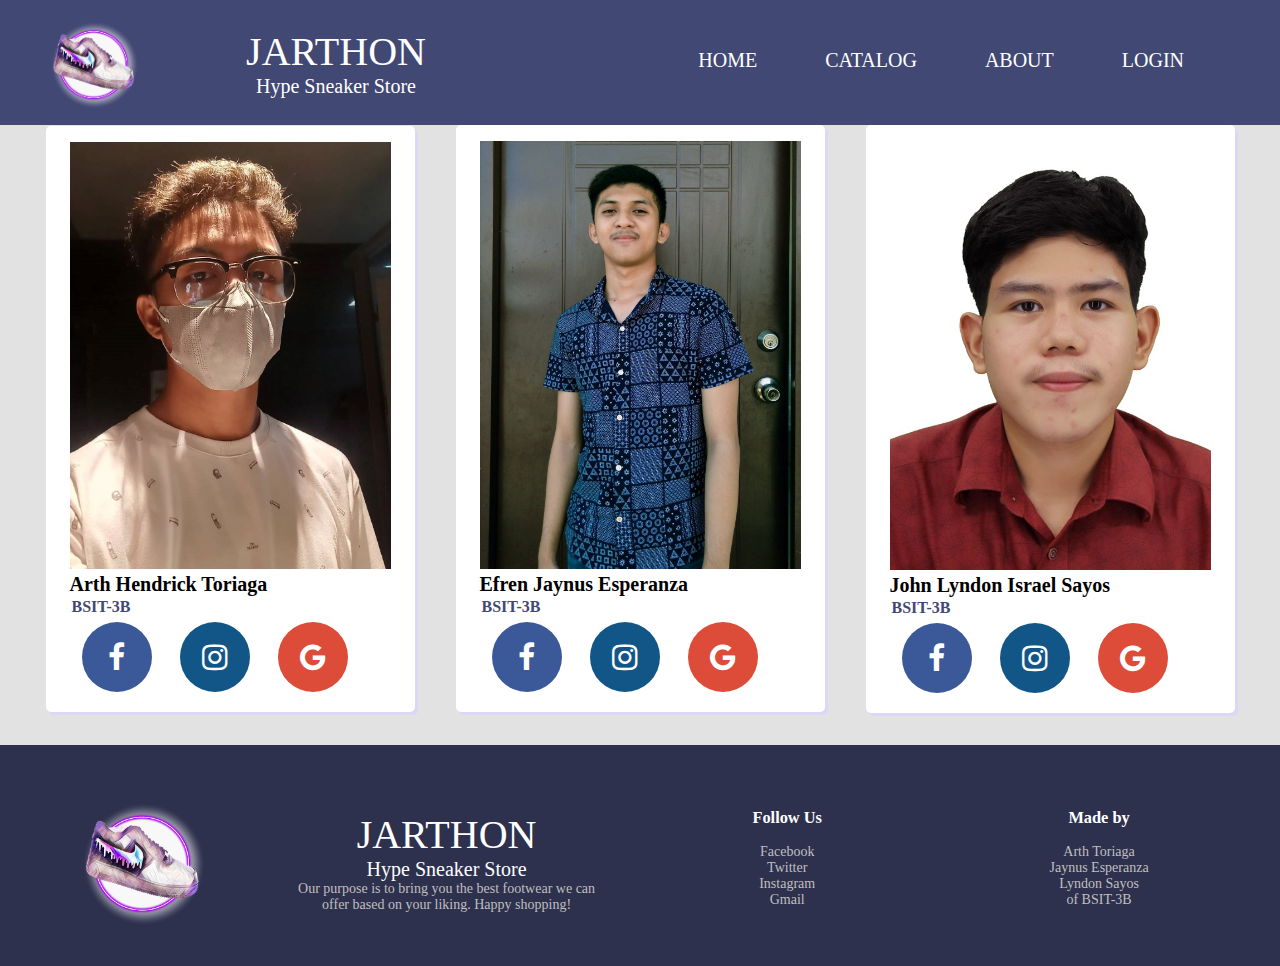
<file: about.html>
<!DOCTYPE html>
<html lang="en">
  <head>
    <meta charset="UTF-8" />
    <meta http-equiv="X-UA-Compatible" content="IE=edge" />
    <meta name="viewport" content="width=device-width, initial-scale=1.0" />
    <link
      rel="stylesheet"
      href="https://cdnjs.cloudflare.com/ajax/libs/font-awesome/4.7.0/css/font-awesome.min.css"
    />
    <link rel="stylesheet" href="css/style.css" />
    <link rel="stylesheet" href="css/responsive.css" />

    <title>About - JARTHON</title>
  </head>
  <body>
    <div class="navbar">
      <div class="head-logo flex-col-8">
        <img src="images/logo/logoonly.png" class="logo-header" />
      </div>
      <div class="web-name flex-col-4">
        <h3>JARTHON</h3>
        <p>Hype Sneaker Store</p>
      </div>
      <nav class="flex-col-2">
        <ul id="MenuItems">
          <li><a href="index.html">HOME</a></li>
          <li><a href="catalog.html">CATALOG</a></li>
          <li><a href="about.html">ABOUT</a></li>
          <li><a href="login.html">LOGIN</a></li>
        </ul>
      </nav>
      <img
        src="images/logo/menu.png"
        class="menu-icon"
        onclick="menutoggle()"
      />
    </div>
    <div class="container">
      <div class="row">
        <div class="flex-col-3">
          <div class="items">
            <img src="images/arth.jpg" alt="" class="aboutimg" />
            <h5>Arth Hendrick Toriaga</h5>
            <p class="price-desc">BSIT-3B</p>
            <a
              href="https://www.facebook.com/sininghhhhh"
              class="fa fa-facebook"
            ></a>
            <a
              href="https://www.instagram.com/sininghhhh"
              class="fa fa-instagram"
            ></a>
            <div class="tooltip">
              <i class="fa fa-google" aria-hidden="true"></i>
              <span class="tooltiptext">arthhendrick.toriaga@cvsu.edu.ph</span>
            </div>
          </div>
        </div>
        <div class="flex-col-3">
          <div class="items">
            <img src="images/jaynus.jpg" alt="" class="aboutimg" />
            <h5>Efren Jaynus Esperanza</h5>
            <p class="price-desc">BSIT-3B</p>
            <a
              href="https://www.facebook.com/Jaynusesperanza.9"
              class="fa fa-facebook"
            ></a>
            <a
              href="https://www.instagram.com/jaaynus"
              class="fa fa-instagram"
            ></a>
            <div class="tooltip">
              <i class="fa fa-google" aria-hidden="true"></i>
              <span class="tooltiptext">efrenjaynus.esperanza@cvsu.edu.ph</span>
            </div>
          </div>
        </div>
        <div class="flex-col-3">
          <div class="items">
            <img src="images/lyndon.jpg" alt="" class="aboutimg" />
            <h5>John Lyndon Israel Sayos</h5>
            <p class="price-desc">BSIT-3B</p>
            <a
              href="https://www.facebook.com/lyndon.sayos"
              class="fa fa-facebook"
            ></a>
            <a
              href="https://www.instagram.com/lyndon.sayos "
              class="fa fa-instagram"
            ></a>
            <div class="tooltip">
              <i class="fa fa-google" aria-hidden="true"></i>
              <span class="tooltiptext"
                >johnlyndonisrael.sayos@cvsu.edu.ph</span
              >
            </div>
          </div>
        </div>
      </div>
    </div>

    <div class="footer">
      <div class="container">
        <div class="row">
          <div class="foot-logo flex-col-8">
            <img src="images/logo/logoonly.png" class="logo-footer" />
          </div>
          <div class="web-name flex-col-4">
            <h3>JARTHON</h3>
            <p style="color: white">Hype Sneaker Store</p>
            <p style="font-size: 14px">
              Our purpose is to bring you the best footwear we can offer based
              on your liking. Happy shopping!
            </p>
          </div>
          <div class="footer-col-3">
            <h3>Follow Us</h3>
            <ul>
              <li>Facebook</li>
              <li>Twitter</li>
              <li>Instagram</li>
              <li>Gmail</li>
            </ul>
          </div>
          <div class="footer-col-4">
            <h3>Made by</h3>
            <ul>
              <li>Arth Toriaga</li>
              <li>Jaynus Esperanza</li>
              <li>Lyndon Sayos</li>
              <li>of BSIT-3B</li>
            </ul>
          </div>
        </div>
      </div>
    </div>
    <script type="text/javascript">
      var MenuItems = document.getElementById("MenuItems");

      function menutoggle() {
        if (MenuItems.style.maxHeight == "0px") {
          MenuItems.style.maxHeight = "200px";
        } else {
          MenuItems.style.maxHeight = "0px";
        }
      }
    </script>
  </body>
</html>
</file>
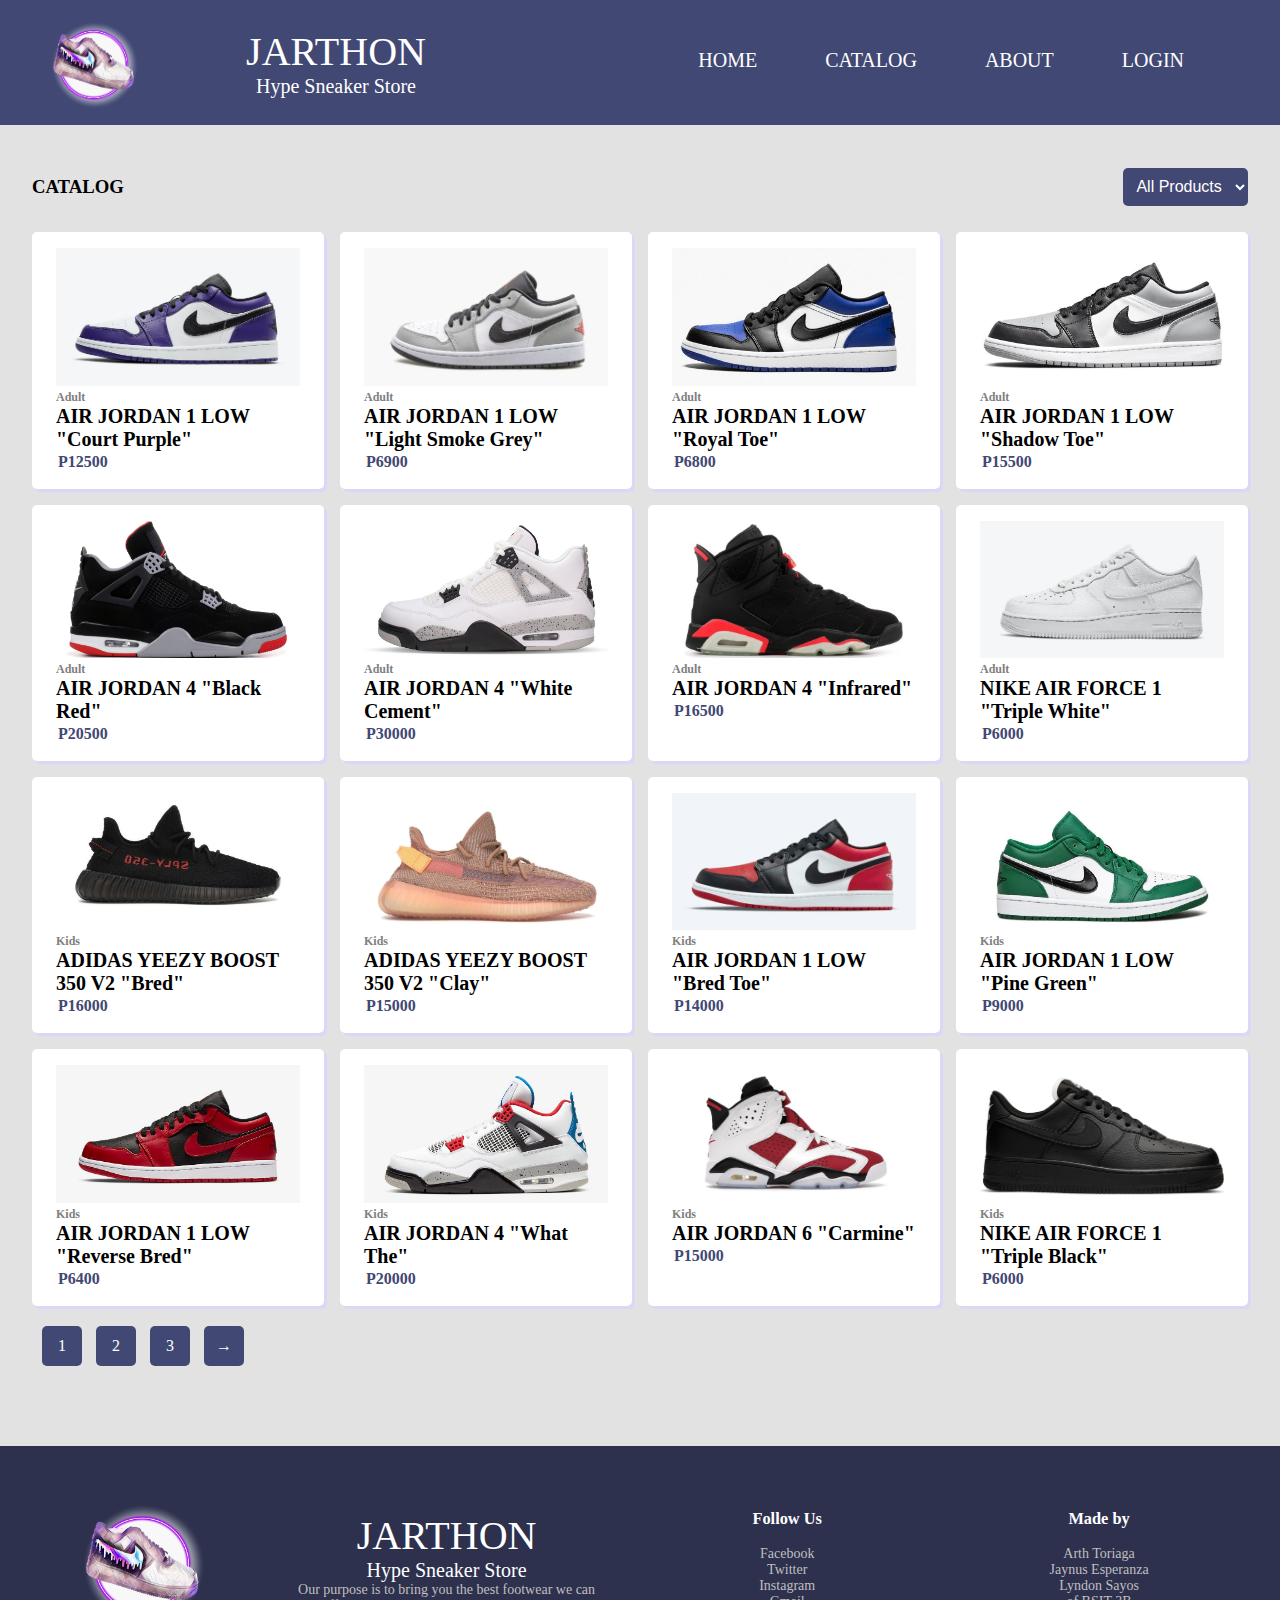
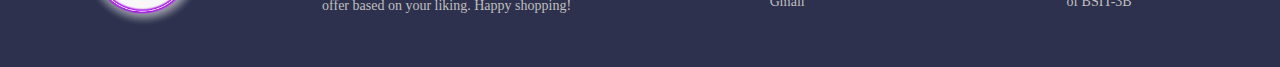
<file: catalog.html>
<!DOCTYPE html>
<html lang="en">
  <head>
    <meta charset="UTF-8" />
    <meta http-equiv="X-UA-Compatible" content="IE=edge" />
    <meta name="viewport" content="width=device-width, initial-scale=1.0" />
    <link rel="stylesheet" href="css/style.css" />
    <link rel="stylesheet" href="css/responsive.css" />
    <link rel="stylesheet" href="css/modal.css" />
    <title>Catalog - JARTHON</title>
  </head>
  <body>
    <div class="navbar">
      <div class="head-logo flex-col-8">
        <img src="images/logo/logoonly.png" class="logo-header" />
      </div>
      <div class="web-name flex-col-4">
        <h3>JARTHON</h3>
        <p>Hype Sneaker Store</p>
      </div>
      <nav class="flex-col-2">
        <ul id="MenuItems">
          <li><a href="index.html">HOME</a></li>
          <li><a href="catalog.html">CATALOG</a></li>
          <li><a href="about.html">ABOUT</a></li>
          <li><a href="login.html">LOGIN</a></li>
        </ul>
      </nav>
      <img
        src="images/logo/menu.png"
        class="menu-icon"
        onclick="menutoggle()"
      />
    </div>

    <!-- The Modal -->
    <div id="myModal" class="modal">
      <!-- Modal content -->
      <div class="modal-content">
        <div class="modal-header">
          <span class="close">&times;</span>
          <h2>ADD TO CART</h2>
        </div>
        <div class="modal-body">
          <div class="row">
            <div class="item-left flex-col-3">
              <img
                src="images/airjordan1lowGreen.jpg"
                alt=""
                class="item-img"
              />
            </div>
            <div class="item-right flex-col-2">
              <h6>Adult</h6>
              <h5>AIR JORDAN 1 LOW (Green)</h5>
              <p class="price-desc">P6500</p>
              <button type="submit" class="add-to-cart" onclick="addCart()">
                Add to Cart
              </button>
            </div>
          </div>
        </div>
      </div>
    </div>

    <div class="catalog">
      <div class="row row-2">
        <h3>CATALOG</h3>
        <select name="" id="sort" onchange="sortItems.call(this, event)">
          <option value="" selected>All Products</option>
          <option value="">Adult</option>
          <option value="">Kids</option>
        </select>
      </div>

      <div id="adult">
        <div class="items-container">
          <div class="items" id="myBtn">
            <img src="images/Adult/aj1lowcourtpurple.jpg" alt="" class="" />
            <h6>Adult</h6>
            <h5>AIR JORDAN 1 LOW "Court Purple"</h5>
            <p class="price-desc">P12500</p>
          </div>
          <div class="items">
            <img src="images/Adult/aj1lowlightsmokegrey.jpg" alt="" class="" />
            <h6>Adult</h6>
            <h5>AIR JORDAN 1 LOW "Light Smoke Grey"</h5>
            <p class="price-desc">P6900</p>
          </div>
          <div class="items">
            <img src="images/Adult/aj1lowroyaltoe.jpg" alt="" class="" />
            <h6>Adult</h6>
            <h5>AIR JORDAN 1 LOW "Royal Toe"</h5>
            <p class="price-desc">P6800</p>
          </div>
          <div class="items">
            <img src="images/Adult/aj1lowshadowtoe.jpg" alt="" class="" />
            <h6>Adult</h6>
            <h5>AIR JORDAN 1 LOW "Shadow Toe"</h5>
            <p class="price-desc">P15500</p>
          </div>
          <div class="items">
            <img src="images/Adult/aj4blackred.jpg" alt="" class="" />
            <h6>Adult</h6>
            <h5>AIR JORDAN 4 "Black Red"</h5>
            <p class="price-desc">P20500</p>
          </div>
          <div class="items">
            <img src="images/Adult/aj4whitecement.jpg" alt="" class="" />
            <h6>Adult</h6>
            <h5>AIR JORDAN 4 "White Cement"</h5>
            <p class="price-desc">P30000</p>
          </div>
          <div class="items">
            <img src="images/Adult/aj6infrared.jpg" alt="" class="" />
            <h6>Adult</h6>
            <h5>AIR JORDAN 4 "Infrared"</h5>
            <p class="price-desc">P16500</p>
          </div>
          <div class="items">
            <img src="images/Adult/naf1triplewhite.jpg" alt="" class="" />
            <h6>Adult</h6>
            <h5>NIKE AIR FORCE 1 "Triple White"</h5>
            <p class="price-desc">P6000</p>
          </div>
        </div>
      </div>
      <div id="kids">
        <div class="items-container">
          <div class="items" id="myBtn">
            <img src="images/Kids/addyb350bred.jpg" alt="" class="" />
            <h6>Kids</h6>
            <h5>ADIDAS YEEZY BOOST 350 V2 "Bred"</h5>
            <p class="price-desc">P16000</p>
          </div>
          <div class="items">
            <img src="images/Kids/addyb350clay.jpg" alt="" class="" />
            <h6>Kids</h6>
            <h5>ADIDAS YEEZY BOOST 350 V2 "Clay"</h5>
            <p class="price-desc">P15000</p>
          </div>
          <div class="items">
            <img src="images/Kids/aj1lowbredtoe.jpg" alt="" class="" />
            <h6>Kids</h6>
            <h5>AIR JORDAN 1 LOW "Bred Toe"</h5>
            <p class="price-desc">P14000</p>
          </div>
          <div class="items">
            <img src="images/Kids/aj1lowpinegreen.jpg" alt="" class="" />
            <h6>Kids</h6>
            <h5>AIR JORDAN 1 LOW "Pine Green"</h5>
            <p class="price-desc">P9000</p>
          </div>
          <div class="items">
            <img src="images/Kids/aj1lowreversebred.jpeg" alt="" class="" />
            <h6>Kids</h6>
            <h5>AIR JORDAN 1 LOW "Reverse Bred"</h5>
            <p class="price-desc">P6400</p>
          </div>
          <div class="items">
            <img src="images/Kids/aj4whatthe.jpg" alt="" class="" />
            <h6>Kids</h6>
            <h5>AIR JORDAN 4 "What The"</h5>
            <p class="price-desc">P20000</p>
          </div>
          <div class="items">
            <img src="images/Kids/aj6carmine.jpg" alt="" class="" />
            <h6>Kids</h6>
            <h5>AIR JORDAN 6 "Carmine"</h5>
            <p class="price-desc">P15000</p>
          </div>
          <div class="items">
            <img src="images/Kids/naf1tripleblack.png" alt="" class="" />
            <h6>Kids</h6>
            <h5>NIKE AIR FORCE 1 "Triple Black"</h5>
            <p class="price-desc">P6000</p>
          </div>
        </div>
      </div>

      <div class="page-btn">
        <span>1</span>
        <span>2</span>
        <span>3</span>
        <span>&#8594;</span>
      </div>
    </div>

    <div class="footer">
      <div class="container">
        <div class="row">
          <div class="foot-logo flex-col-8">
            <img src="images/logo/logoonly.png" class="logo-footer" />
          </div>
          <div class="web-name flex-col-4">
            <h3>JARTHON</h3>
            <p style="color: white">Hype Sneaker Store</p>
            <p style="font-size: 14px">
              Our purpose is to bring you the best footwear we can offer based
              on your liking. Happy shopping!
            </p>
          </div>
          <div class="footer-col-3">
            <h3>Follow Us</h3>
            <ul>
              <li>Facebook</li>
              <li>Twitter</li>
              <li>Instagram</li>
              <li>Gmail</li>
            </ul>
          </div>
          <div class="footer-col-4">
            <h3>Made by</h3>
            <ul>
              <li>Arth Toriaga</li>
              <li>Jaynus Esperanza</li>
              <li>Lyndon Sayos</li>
              <li>of BSIT-3B</li>
            </ul>
          </div>
        </div>
      </div>
    </div>

    <script>
      // Get the modal
      var modal = document.getElementById("myModal");

      // Get the button that opens the modal
      var btn = document.getElementById("myBtn");

      var span = document.getElementsByClassName("close")[0];

      // When the user clicks the button, open the modal
      btn.onclick = function () {
        modal.style.display = "block";
      };

      var items = document.getElementsByClassName("items"); //all items class array
      const itemimage = document.querySelectorAll(".items img"); // all items image array
      const itemname = document.querySelectorAll(".items h5");
      const itemprice = document.querySelectorAll(".items .price-desc");

      const modalimg = document.querySelector(".item-left img");
      const modalname = document.querySelector(".item-right h5");
      const modalprice = document.querySelector(".item-right .price-desc");

      //SORT ITEMS JS
      var sortselect = document.getElementById("sort");
      var adult = document.getElementById("adult");
      var kids = document.getElementById("kids");
      function sortItems(event) {
        sorttext = this.options[this.selectedIndex].text;
        if (sorttext == "All Products") {
          adult.style.display = "block";
          kids.style.display = "block";
        }
        if (sorttext == "Adult") {
          adult.style.display = "block";
          kids.style.display = "none";
        }
        if (sorttext == "Kids") {
          adult.style.display = "none";
          kids.style.display = "block";
        }
      }

      //ALERT ONCLICK
      function addCart() {
        alert(
          "Successfully added to cart! \nName: " +
            modalname.innerHTML +
            "\nPrice: " +
            modalprice.innerHTML +
            "\n\n sorry sir alaws backend hehe"
        );
      }

      //Assign onclick on every item
      for (var i = 0; i < items.length; i++) {
        (function (index) {
          items[i].onclick = function () {
            modal.style.display = "block";
            modalimg.src = itemimage[index].src; //match modal image into selected item
            modalname.innerHTML = itemname[index].innerHTML;
            modalprice.innerHTML = itemprice[index].innerHTML;
          };
        })(i);
        //items[i].onclick = log(i);
      }

      // When the user clicks on <span> (x), close the modal
      span.onclick = function () {
        modal.style.display = "none";
      };

      // When the user clicks anywhere outside of the modal, close it
      window.onclick = function (event) {
        if (event.target == modal) {
          modal.style.display = "none";
        }
      };
    </script>
  </body>
</html>
</file>
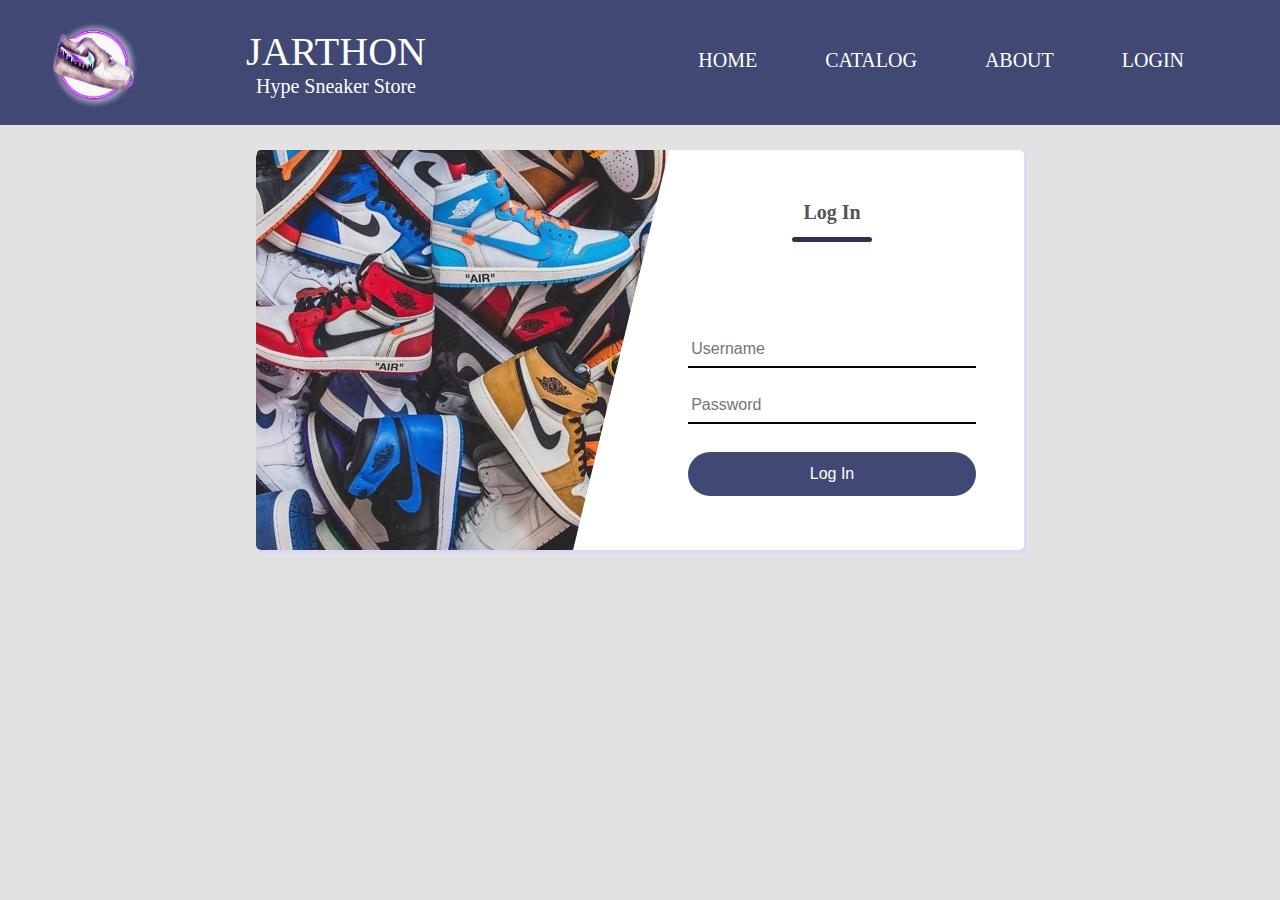
<file: login.html>
<!DOCTYPE html>
<html lang="en">
  <head>
    <meta charset="UTF-8" />
    <meta http-equiv="X-UA-Compatible" content="IE=edge" />
    <meta name="viewport" content="width=device-width, initial-scale=1.0" />
    <title>Login - JARTHON!</title>
    <link rel="stylesheet" href="css/style.css" />
    <link rel="stylesheet" href="css/responsive.css" />
  </head>
  <body>
    <div class="navbar">
      <div class="head-logo flex-col-8">
        <img src="images/logo/logoonly.png" class="logo-header" />
      </div>
      <div class="web-name flex-col-4">
        <h3>JARTHON</h3>
        <p>Hype Sneaker Store</p>
      </div>
      <nav class="flex-col-2">
        <ul id="MenuItems">
          <li><a href="index.html">HOME</a></li>
          <li><a href="catalog.html">CATALOG</a></li>
          <li><a href="about.html">ABOUT</a></li>
          <li><a href="login.html">LOGIN</a></li>
        </ul>
      </nav>
      <img
        src="images/logo/menu.png"
        class="menu-icon"
        onclick="menutoggle()"
      />
    </div>

    <div class="login-box">
      <div class="login-image-left">
        <img src="images/jordan1shoes.jpg" alt="" />
      </div>
      <div class="login-form-right">
        <p class="login-label">Log In</p>
        <form action="" method="post" class="formbox">
          <input
            type="text"
            name="Login"
            class="login-text-box"
            placeholder="Username"
          />
          <input
            type="password"
            name="Login"
            class="login-text-box"
            placeholder="Password"
          />
          <br />
          <br />
          <input type="button" value="Log In" class="login-button" />
        </form>
      </div>
    </div>
  </body>
</html>
</file>
<file: css/style.css>
:root {
  --langlavender: #dcd6f7;
  --azurex11: #d6e5e3;
  --maxbluepurple: #a6b1e1;
  --purplenavy: #424874;
  --spacecadet: #2d314e;

  --lightgray: #e2e2e2;
  --gray: #969696;
  --darkgray: #111010;
}
/*https://coolors.co/dcd6f7-424874-a6b1e1-e2e2e2-d6e5e3*/

body {
  background-color: var(--lightgray);
  font-family: "PT Sans", "Open Sans", "Roboto";
  margin: 0;
}

/*------FLEX CLASSES------*/
.container {
  max-width: 1300px;
  margin: auto;
  padding-left: 25px;
  padding-right: 25px;
}

.row {
  display: flex;
  align-items: center;
  flex-wrap: wrap;
  justify-content: space-around;
}

.row-2 {
  justify-content: space-between;
}

.flex-col-2 {
  flex-basis: 50%;
  min-width: 300px;
}

.flex-col-3 {
  flex-basis: 30%;
}

.flex-col-4 {
  flex-basis: 25%;
}

.flex-col-8 {
  flex-basis: 12.5%;
}

/*------NAVBAR------*/
.navbar {
  display: flex;
  align-items: center;
  background-color: var(--purplenavy);
  padding: 0 2rem;
  color: white;
}

.head-logo {
  padding: 0;
  margin: 0;
  height: 125px;
}

.logo-header {
  width: 125px;
  margin: 0;
}

.web-name {
  text-align: center;
}

.web-name h3 {
  font-size: 40px;
  margin: 0;
  font-weight: lighter;
}

.web-name p {
  font-size: 20px;
  color: white;
  margin: 0;
}

nav {
  flex: 1;
  text-align: right;
}

ul {
  display: inline-block;
  list-style-type: none;
  margin: 0;
  padding: 0;
  overflow: hidden;
}
nav ul li {
  display: inline-block;
  margin-right: 4rem;
}
li a {
  text-decoration: none;
  text-align: center;
  color: white;
  font-size: 20px;
}

.menu-icon {
  width: 28px;
  display: none;
}

/*------FOOTER------*/
.footer {
  background: var(--spacecadet);
  color: #c0bfbf;
  font-size: 14px;
  padding: 2em 0 1em;
  margin-top: 2rem;
}

.foot-logo {
  padding: 0;
  margin: 0;
}

.logo-footer {
  width: 175px;
  margin: 0;
}

.footer p {
  color: #c0bfbf;
}

.footer h3 {
  color: #fff;
}

.footer-col-1,
.footer-col-2,
.footer-col-3,
.footer-col-4 {
  min-width: 250px;
  margin-bottom: 20px;
}
.footer-col-1 {
  flex-basis: 30%;
}
.footer-col-2 {
  flex: 1;
  text-align: center;
}
.footer-col-2 img {
  width: 180px;
  margin-bottom: 20px;
}
.footer-col-3,
.footer-col-4 {
  flex-basis: 12%;
  text-align: center;
}
ul {
  list-style-type: none;
}

/*------HEADER------*/
.welcome-header {
  margin-top: 50px;
  text-align: center;
  background-image: url("shopsupernova.jpg");

  background-attachment: fixed;
  background-repeat: no-repeat;
  background-size: cover;

  padding: 2em 3em;
  color: white;
}
.header-quote {
  text-align: left;
  color: black;
}

.header-quote h1 {
  font-size: 40px;
  line-height: 50px;
  margin: 25px 0;
}

.header-quote a {
  display: inline-block;
  background-color: var(--spacecadet);
  color: white;
  padding: 1em 2em;
  margin: 0.8em;
  border-radius: 3em;
  text-decoration: none;
}

.header-img img {
  max-width: 100%;
  padding: 3em 0;
}

/*------CATALOG PAGE------*/
.catalog {
  padding: 0 2rem;
  margin-top: 2rem;
}

#sort {
  border: none;
  background-color: var(--purplenavy);
  color: white;
  font-size: 16px;
  padding: 0.6em;
  border-radius: 5px;
}

#sort:focus {
  outline: none;
}

.items-container {
  display: grid;
  gap: 1rem;
}

.items {
  padding: 1rem 1.5rem;
  background-color: white;
  border-radius: 5px;
  box-shadow: 3px 3px var(--langlavender);
}

.items img {
  width: 100%;
  height: auto;
}

.items h5 {
  font-size: 20px;
  margin: 0;
}

.items h6 {
  font-size: 12px;
  margin: 0;
  color: gray;
}

.price-desc {
  margin: 2px;
  font-weight: bold;
  color: var(--purplenavy);
}

.add-to-cart {
  border: none;
  padding: 0.8em 1.2em;
  background-color: var(--purplenavy);
  color: white;
  border-radius: 5px;
  font-weight: bold;
  text-transform: uppercase;
}

.add-to-cart:hover,
.page-btn span:hover {
  background-color: var(--spacecadet);
}

.page-btn {
  margin: 20px auto 80px;
}

.page-btn span {
  display: inline-block;
  background-color: var(--purplenavy);
  color: white;
  border-radius: 5px;
  margin-left: 10px;
  width: 40px;
  height: 40px;
  text-align: center;
  line-height: 40px;
  cursor: pointer;
}

.item-img {
  width: 100%;
}

.item-right {
  padding: 16px;
}

.item-right h5 {
  font-size: 35px;
  margin: 0;
}

.item-right h6 {
  font-size: 12px;
  margin: 0;
  color: gray;
}

.item-right .price-desc {
  font-size: 24px;
}

#kids,
#adult {
  margin-top: 1rem;
}

/*------LOGIN------*/
.login-box {
  display: flex;
  position: absolute;
  top: 350px;
  left: 50%;
  transform: translateX(-50%) translateY(-50%);
  background-color: white;

  text-align: left;
  box-shadow: 3px 3px var(--langlavender);
  border-radius: 5px;
}

.login-image-left {
  flex: 50%;
  display: none;
}

.login-image-left img {
  width: 400px;
}

.login-form-right {
  flex: 50%;
  padding: 1em 1.5em;
  width: 100%;
}

.login-label {
  font-size: 20px;
  font-weight: bold;
}

.login-text-box {
  width: 50%;
  margin: 10px 0;
  padding: 0.5em 0.2em;
  width: 100%;
  box-sizing: border-box;
  border: none;
  border-bottom: 2px solid black;
  font-size: 16px;
}

.login-text-box:focus {
  outline: none;
}

.login-button {
  display: inline-block;
  padding: 0.8em 1.2em;
  background-color: var(--purplenavy);
  color: white;
  border-radius: 50px;
  border: none;
  text-align: center;
  font-size: 16px;
  width: 100%;
}

.login-button:hover {
  cursor: pointer;
  background-color: var(--spacecadet);
}

.underline-bottom {
  border-bottom: solid blue 3px;
}

.formbox {
  margin-top: 10px;
  margin-bottom: 5px;
  position: relative;
}

/*Salamat Dana!*/
.login-label {
  text-align: center;
  margin: 0 auto 80px;
  position: relative;
  line-height: 60px;
  color: #555;
}
.login-label::after {
  content: "";
  background: var(--spacecadet);
  width: 80px;
  height: 5px;
  border-radius: 5px;
  position: absolute;
  bottom: 0;
  left: 50%;
  transform: translateX(-50%);
}

/*------ABOUT------*/
.items-container {
  display: grid;
  gap: 1rem;
}

.items {
  padding: 1rem 1.5rem;
  background-color: white;
  border-radius: 5px;
  box-shadow: 3px 3px var(--langlavender);
}

.fa {
  padding: 20px;
  font-size: 30px;
  width: 30px;
  text-align: center;
  text-decoration: none;
  margin: 4px 12px;
  border-radius: 50%;
}

.fa:hover {
  opacity: 0.7;
}

.fa-facebook {
  background: #3b5998;
  color: white;
}

.fa-instagram {
  background: #125688;
  color: white;
}

.fa-google {
  background: #dd4b39;
  color: white;
}

.tooltip {
  position: relative;
  display: inline-block;
}

.tooltip .tooltiptext {
  visibility: hidden;

  background-color: #dd4b39;
  color: #fff;
  text-align: center;
  border-radius: 6px;
  padding: 8px;

  /* Position the tooltip */
  position: absolute;
  z-index: 1;
}

.tooltip:hover .tooltiptext {
  visibility: visible;
}

.tooltip .tooltiptext {
  top: 100%;
  left: 50%;
  margin-left: -120px;
}

#googleText {
  display: none;
}

.fa-google:hover ~ #googleText {
  display: block;
}
</file>
<file: css/responsive.css>
:root {
  --langlavender: #dcd6f7;
  --azurex11: #d6e5e3;
  --maxbluepurple: #a6b1e1;
  --purplenavy: #424874;
  --spacecadet: #2d314e;

  --lightgray: #e2e2e2;
  --gray: #969696;
  --darkgray: #111010;
}
/*https://coolors.co/dcd6f7-424874-a6b1e1-e2e2e2-d6e5e3*/

@media screen and (max-width: 48em) {
  nav ul {
    position: absolute;
    top: 125px;
    left: 0;
    background-color: var(--purplenavy);
    width: 100%;
    overflow: hidden;
    transition: max-height 0.5s;
  }
  .navbar {
    padding: 0px 12px;
    margin: 0;
  }
  nav ul li {
    display: block;
    margin-right: 50px;
    margin-top: 10px;
    margin-bottom: 10px;
  }

  #MenuItems {
    max-height: 0px;
  }
  .menu-icon {
    display: block;
    cursor: pointer;
    margin: auto;
  }
  .head-logo {
    padding: 0;
    margin: 0;
    height: 125px;
  }

  .logo-header {
    width: 125px;
    margin: 0;
  }

  .web-name {
    flex-basis: 30%;
  }

  .web-name h3 {
    font-size: 36px;
  }

  .web-name p {
    font-size: 18px;
  }
}

@media screen and (max-width: 37.5em) {
  .row {
    text-align: center;
  }
  .flex-col-2,
  .flex-col-3,
  .flex-col-4,
  .flex-col-8 {
    flex-basis: 100%;
  }
}

/*PHONE SIZE*/
@media screen and (min-width: 37.5em) {
  .items-container {
    grid-template-columns: repeat(2, 1fr);
  }
}
/*TABLET SIZE*/
@media screen and (min-width: 48em) {
  .items-container {
    grid-template-columns: repeat(3, 1fr);
  }

  /*DESKTOP SIZE*/
  @media screen and (min-width: 70em) {
    .items-container {
      grid-template-columns: repeat(4, 1fr);
    }
    .login-image-left {
      display: block;
      min-width: 50%;
      max-height: 400px;
      transform: translate(0, -170px) rotate(13.5deg);
    }
    .login-form-right {
      flex: 50%;
      padding: 2em 3em;
      width: 100%;
    }
    .login-box {
      width: 60%;
      overflow: hidden;
    }
  }
}
</file>
<file: css/modal.css>
/* The Modal (background) */
.modal {
  display: none; /* Hidden by default */
  position: fixed; /* Stay in place */
  z-index: 1; /* Sit on top */
  padding-top: 100px; /* Location of the box */
  left: 0;
  top: 0;
  width: 100%; /* Full width */
  height: 100%; /* Full height */
  overflow: auto; /* Enable scroll if needed */
  background-color: rgb(0, 0, 0); /* Fallback color */
  background-color: rgba(0, 0, 0, 0.4); /* Black w/ opacity */
}

/* Modal Content */
.modal-content {
  position: relative;
  background-color: #fefefe;
  margin: auto;
  padding: 0;
  border: 1px solid #888;
  width: 80%;
  box-shadow: 0 4px 8px 0 rgba(0, 0, 0, 0.2), 0 6px 20px 0 rgba(0, 0, 0, 0.19);
  -webkit-animation-name: animatetop;
  -webkit-animation-duration: 0.4s;
  animation-name: animatetop;
  animation-duration: 0.4s;
}

/* Add Animation */
@-webkit-keyframes animatetop {
  from {
    top: -300px;
    opacity: 0;
  }
  to {
    top: 0;
    opacity: 1;
  }
}

@keyframes animatetop {
  from {
    top: -300px;
    opacity: 0;
  }
  to {
    top: 0;
    opacity: 1;
  }
}

/* The Close Button */
.close {
  padding: 1rem 0.5rem;
  color: white;
  float: right;
  font-size: 28px;
  font-weight: bold;
}

.close:hover,
.close:focus {
  color: #000;
  text-decoration: none;
  cursor: pointer;
}

.modal-header {
  padding: 2px 3rem;
  background-color: var(--purplenavy);
  color: white;
}

.modal-body {
  padding: 16px;
}

.modal-footer {
  padding: 2px 3rem;
  background-color: var(--purplenavy);
  color: white;
}
</file>
